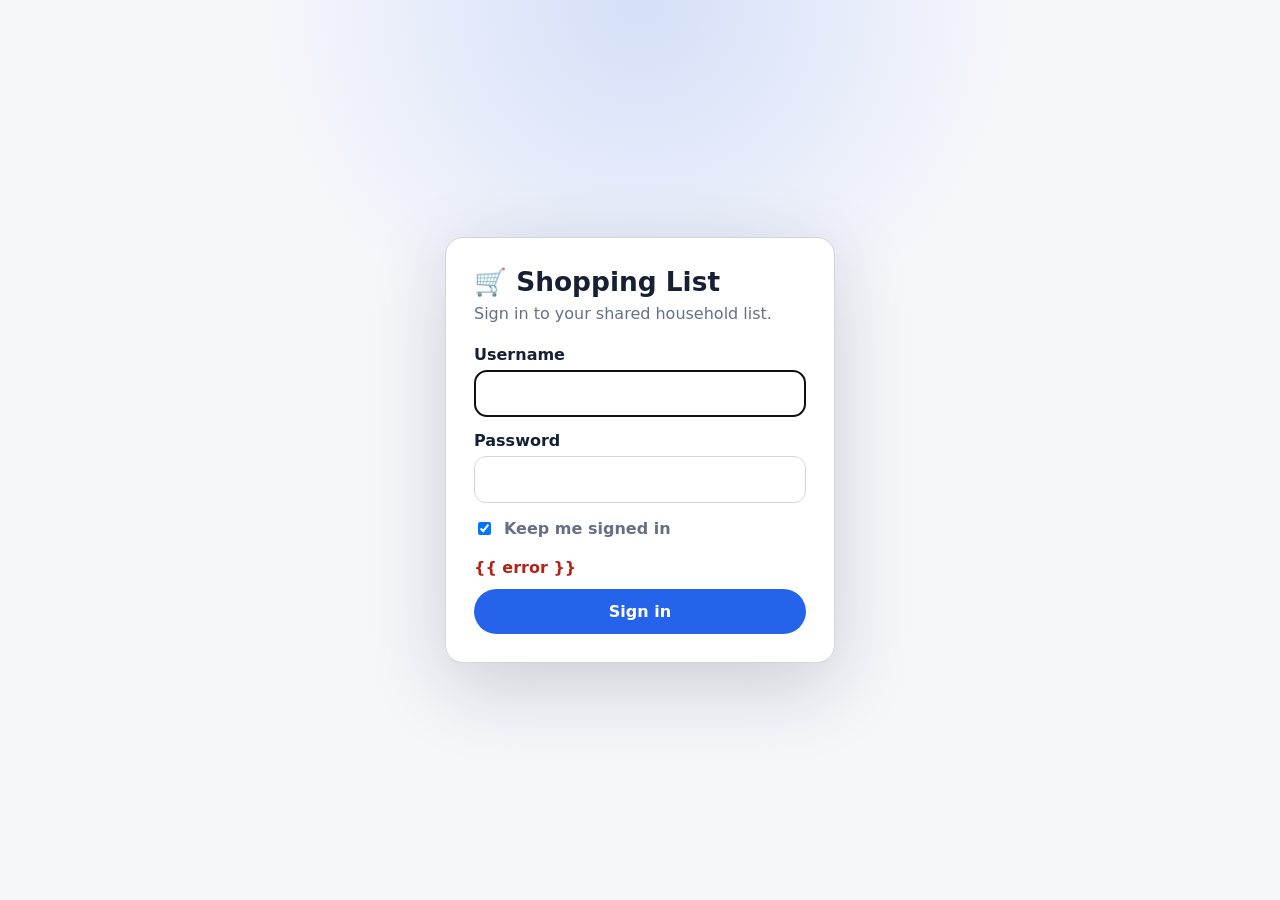
<file: templates/login.html>
<!DOCTYPE html>
<html lang="en">
<head>
  <meta charset="UTF-8">
  <meta name="viewport" content="width=device-width, initial-scale=1.0">
  <meta name="robots" content="noindex, nofollow, noarchive">
  <title>Sign in — Shopping List</title>
  <style>
    :root {
      color-scheme: light dark;
      --bg: #f6f7fb;
      --card: #ffffff;
      --text: #172033;
      --muted: #667085;
      --primary: #2563eb;
      --danger: #b42318;
      --border: #d0d5dd;
      --radius: 18px;
    }
    @media (prefers-color-scheme: dark) {
      :root {
        --bg: #111827;
        --card: #1f2937;
        --text: #f9fafb;
        --muted: #cbd5e1;
        --border: #374151;
      }
    }
    * { box-sizing: border-box; }
    body {
      margin: 0;
      min-height: 100vh;
      display: grid;
      place-items: center;
      padding: 24px;
      font-family: system-ui, -apple-system, BlinkMacSystemFont, "Segoe UI", sans-serif;
      background: radial-gradient(circle at top, rgba(37, 99, 235, .16), transparent 34%), var(--bg);
      color: var(--text);
    }
    main {
      width: min(100%, 390px);
      background: var(--card);
      border: 1px solid var(--border);
      border-radius: var(--radius);
      box-shadow: 0 24px 80px rgba(15, 23, 42, .18);
      padding: 28px;
    }
    h1 {
      margin: 0 0 6px;
      font-size: 1.65rem;
    }
    p {
      margin: 0 0 22px;
      color: var(--muted);
    }
    label {
      display: block;
      margin: 14px 0 6px;
      font-weight: 650;
    }
    input[type="text"],
    input[type="password"] {
      width: 100%;
      padding: 13px 14px;
      border: 1px solid var(--border);
      border-radius: 12px;
      font: inherit;
      background: transparent;
      color: var(--text);
    }
    .check {
      display: flex;
      gap: 10px;
      align-items: center;
      margin: 16px 0 20px;
      color: var(--muted);
    }
    .error {
      color: var(--danger);
      font-weight: 650;
      min-height: 1.2em;
      margin: 0 0 12px;
    }
    button {
      width: 100%;
      border: 0;
      border-radius: 999px;
      padding: 13px 18px;
      background: var(--primary);
      color: #fff;
      font: inherit;
      font-weight: 750;
      cursor: pointer;
    }
  </style>
</head>
<body>
  <main>
    <h1>🛒 Shopping List</h1>
    <p>Sign in to your shared household list.</p>
    <form method="post" action="/login">
      <label for="username">Username</label>
      <input id="username" name="username" type="text" autocomplete="username" required autofocus>

      <label for="password">Password</label>
      <input id="password" name="password" type="password" autocomplete="current-password" required>

      <label class="check">
        <input name="keep_signed_in" type="checkbox" value="1" checked>
        Keep me signed in
      </label>

      <div class="error" role="alert">{{ error }}</div>
      <button type="submit">Sign in</button>
    </form>
  </main>
</body>
</html>
</file>
